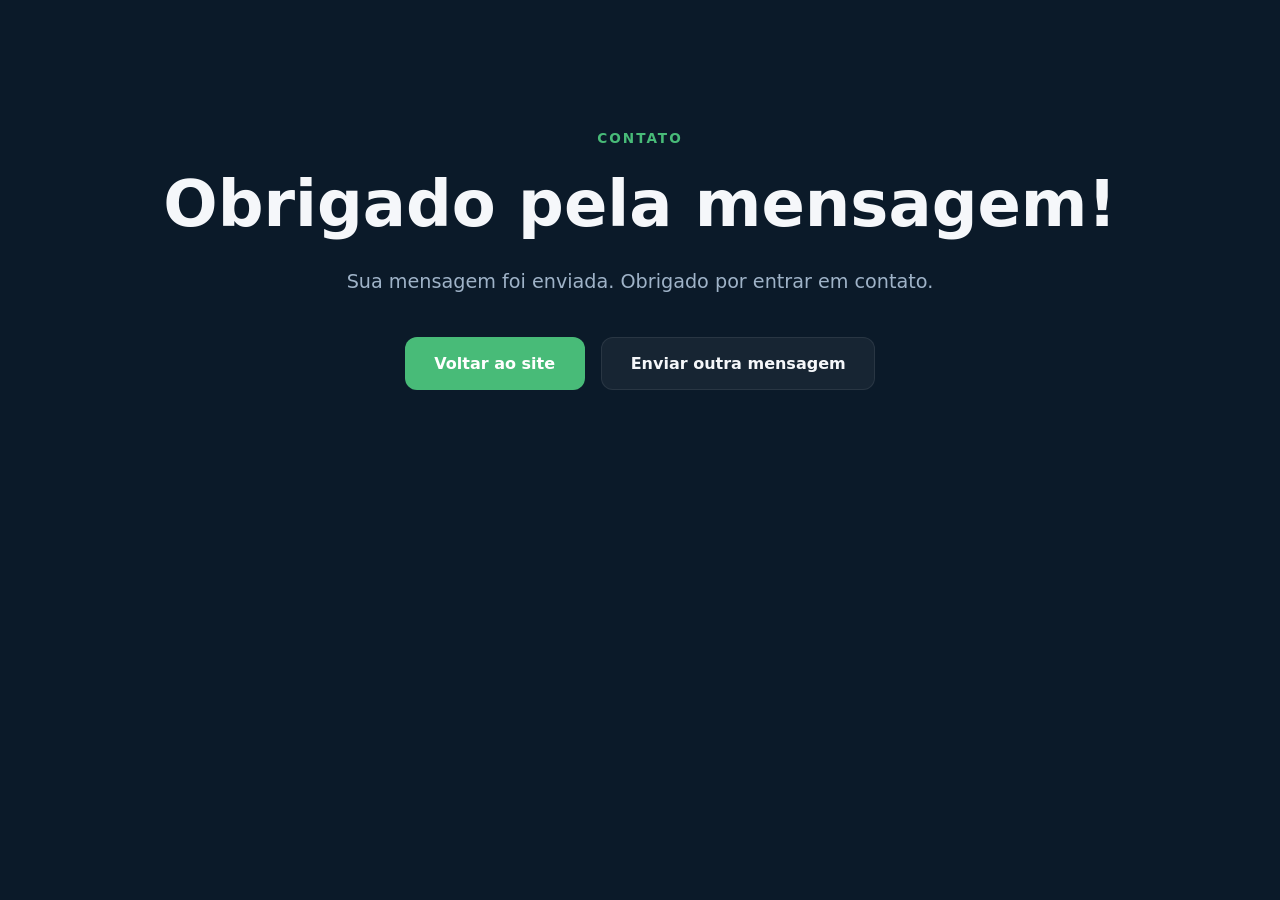
<file: obrigado.html>
<!doctype html>
<html lang="pt-BR">
<head>
  <meta charset="utf-8">
  <meta name="viewport" content="width=device-width, initial-scale=1">
  <meta name="theme-color" content="#102a43">
  <meta name="description" content="Confirmação de envio da mensagem para Leonardo Ernesto.">
  <title>Mensagem enviada | Leonardo Ernesto</title>
  <link rel="stylesheet" href="styles.css">
</head>
<body id="inicio">
  <main class="hero container">
    <div class="eyebrow">Contato</div>
    <h1>Obrigado pela mensagem!</h1>
    <p>Sua mensagem foi enviada. Obrigado por entrar em contato.</p>
    <div class="actions">
      <a class="button primary" href="https://leonardoernestor.github.io/leonardoernestor/">Voltar ao site</a>
      <a class="button" href="https://leonardoernestor.github.io/leonardoernestor/#contato">Enviar outra mensagem</a>
    </div>
  </main>
</body>
</html>
</file>
<file: styles.css>
/* ==========================================================================
   1. VARIÁVEIS DE CORES E CONFIGURAÇÕES GERAIS
   ========================================================================== */
:root {
  --bg-principal: #0b1a29;       /* Fundo escuro profundo e moderno */
  --bg-card: rgba(16, 42, 67, 0.4); /* Efeito vidro transparente */
  --cor-borda: rgba(255, 255, 255, 0.08);
  
  --primary: #48bb78;            /* Verde vibrante para botões principais */
  --primary-hover: #38a169;
  --secondary: #102a43;          /* Tom de azul escuro do seu tema anterior */
  --text-main: #f5f7fa;          /* Texto principal quase branco */
  --text-muted: #9fb3c8;         /* Texto secundário cinza azulado legível */
  
  --transicao: all 0.3s ease-in-out;
  --radius: 12px;
}

* {
  box-sizing: border-box;
  margin: 0;
  padding: 0;
}

html {
  scroll-behavior: smooth;
  font-family: system-ui, -apple-system, BlinkMacSystemFont, 'Segoe UI', Roboto, sans-serif;
}

body {
  background-color: var(--bg-principal);
  color: var(--text-main);
  line-height: 1.6;
}

.container {
  width: 90%;
  max-width: 1100px;
  margin: 0 auto;
}

/* ==========================================================================
   2. NAVEGAÇÃO COMPATÍVEL COM CELULAR (RESPONSIVA)
   ========================================================================== */
.nav-wrap {
  background: rgba(11, 26, 41, 0.85);
  backdrop-filter: blur(12px); /* Efeito blur na barra superior */
  position: sticky;
  top: 0;
  z-index: 1000;
  border-bottom: 1px solid var(--cor-borda);
}

nav {
  display: flex;
  justify-content: space-between;
  align-items: center;
  padding: 1rem 0;
}

.brand {
  font-weight: 700;
  font-size: 1.3rem;
  color: var(--text-main);
  text-decoration: none;
}

.nav-links {
  display: flex;
  gap: 2rem;
}

.nav-links a {
  color: var(--text-muted);
  text-decoration: none;
  font-weight: 500;
  transition: var(--transicao);
}

.nav-links a:hover {
  color: var(--text-main);
}

.menu-toggle {
  display: none; /* Escondido por padrão no PC */
}

/* ==========================================================================
   3. SEÇÃO HERO (INTRODUÇÃO IMPACTANTE)
   ========================================================================== */
.hero {
  padding: 8rem 0 5rem 0;
  text-align: center;
}

.eyebrow {
  color: var(--primary);
  text-transform: uppercase;
  letter-spacing: 2px;
  font-size: 0.85rem;
  font-weight: 600;
  margin-bottom: 1rem;
}

.hero h1 {
  font-size: clamp(2.5rem, 5vw, 4rem); /* Tamanho de fonte fluido */
  line-height: 1.2;
  margin-bottom: 1.5rem;
  font-weight: 800;
}

.hero p {
  font-size: 1.2rem;
  color: var(--text-muted);
  max-width: 700px;
  margin: 0 auto 2.5rem auto;
}

.actions {
  display: flex;
  justify-content: center;
  gap: 1rem;
}

/* ==========================================================================
   4. COMPONENTES REUTILIZÁVEIS: BOTÕES E CARDS (GLASSMORPHISM)
   ========================================================================== */
.button {
  padding: 0.8rem 1.8rem;
  border-radius: var(--radius);
  font-weight: 600;
  text-decoration: none;
  display: inline-block;
  cursor: pointer;
  border: 1px solid transparent;
  transition: var(--transicao);
}

.button.primary {
  background-color: var(--primary);
  color: #fff;
}

.button.primary:hover {
  background-color: var(--primary-hover);
}

.button:not(.primary) {
  background-color: rgba(255, 255, 255, 0.05);
  color: var(--text-main);
  border-color: var(--cor-borda);
}

.button:not(.primary):hover {
  background-color: rgba(255, 255, 255, 0.1);
}

.card {
  background: var(--bg-card);
  backdrop-filter: blur(8px);
  border: 1px solid var(--cor-borda);
  border-radius: var(--radius);
  padding: 2.5rem;
  transition: var(--transicao);
}

.card:hover {
  transform: translateY(-5px);
  border-color: rgba(72, 187, 120, 0.3); /* Brilho verde sutil ao passar o mouse */
}

/* ==========================================================================
   5. SEÇÕES DO SITE E GRID DINÂMICO
   ========================================================================== */
main section {
  padding: 5rem 0;
}

h2 {
  font-size: 2rem;
  margin-bottom: 3rem;
  position: relative;
  display: inline-block;
}

/* Grid Inteligente: Se ajusta automaticamente conforme o espaço disponível */
.about-grid, .stats-grid {
  display: grid;
  grid-template-columns: repeat(auto-fit, minmax(300px, 1fr));
  gap: 2rem;
}

.lead {
  font-size: 1.2rem;
  color: var(--text-muted);
  margin-bottom: 2rem;
}

.tech-icons {
  max-width: 100%;
  height: auto;
  margin-bottom: 2rem;
}

.center {
  text-align: center;
}

/* ==========================================================================
   6. FORMULÁRIO DE CONTATO MODERNO
   ========================================================================== */
.contact-card {
  max-width: 650px;
  margin: 0 auto;
}

.contact-form {
  display: flex;
  flex-direction: column;
  gap: 1.5rem;
  margin: 2rem 0;
}

.form-row {
  display: flex;
  flex-direction: column;
  gap: 0.5rem;
  text-align: left;
}

.form-row label {
  font-weight: 500;
  font-size: 0.9rem;
  color: var(--text-muted);
}

.contact-form input[type="text"],
.contact-form input[type="email"],
.contact-form textarea {
  background: rgba(0, 0, 0, 0.2);
  border: 1px solid var(--cor-borda);
  border-radius: var(--radius);
  padding: 0.8rem 1rem;
  color: var(--text-main);
  font-family: inherit;
  font-size: 1rem;
  transition: var(--transicao);
}

.contact-form input:focus,
.contact-form textarea:focus {
  outline: none;
  border-color: var(--primary);
  box-shadow: 0 0 0 3px rgba(72, 187, 120, 0.15);
}

.form-actions {
  display: flex;
  gap: 1rem;
}

.form-actions button {
  flex: 1;
}

.form-note {
  font-size: 0.8rem;
  color: var(--text-muted);
}

.form-honeypot {
  display: none !important;
}

/* ==========================================================================
   7. RODAPÉ ESTILIZADO
   ========================================================================== */
footer {
  text-align: center;
  padding: 4rem 1rem;
  border-top: 1px solid var(--cor-borda);
}

footer .button {
  margin-bottom: 2rem;
}

footer p {
  color: var(--text-muted);
  font-size: 0.9rem;
  margin: 0.5rem 0;
}

/* ==========================================================================
   8. MEDIA QUERIES (ADAPTAÇÃO ADICIONAL PARA DISPOSITIVOS MÓVEIS)
   ========================================================================== */
@media (max-width: 768px) {
  .nav-links {
    display: none; /* Esconde links no mobile (ideal implementar menu hambúrguer depois) */
  }
  
  .hero {
    padding: 5rem 0 3rem 0;
  }
  
  .actions {
    flex-direction: column;
  }
  
  .card {
    padding: 1.5rem;
  }
  
  .form-actions {
    flex-direction: column-reverse;
  }
}
@media (max-width: 768px) {
  .menu-toggle {
    display: block; /* Mostra o botão de menu no celular */
    background: none;
    border: none;
    color: var(--text-main);
    font-size: 1rem;
    font-weight: 600;
    cursor: pointer;
    padding: 0.5rem;
  }

  .nav-links {
    display: none; /* Esconde por padrão no celular */
    flex-direction: column;
    position: absolute;
    top: 100%;
    left: 0;
    width: 100%;
    background: rgba(11, 26, 41, 0.95);
    backdrop-filter: blur(12px);
    padding: 1.5rem;
    gap: 1.5rem;
    border-bottom: 1px solid var(--cor-borda);
    text-align: center;
  }

  /* Quando o JavaScript ativa o menu */
  .nav-links.active {
    display: flex; 
  }
  
  .hero {
    padding: 6rem 0 3rem 0;
  }
  
  .actions {
    flex-direction: column;
    gap: 1rem;
  }
  
  .card {
    padding: 1.5rem;
  }
  
  .form-actions {
    flex-direction: column-reverse;
  }
}
</file>
